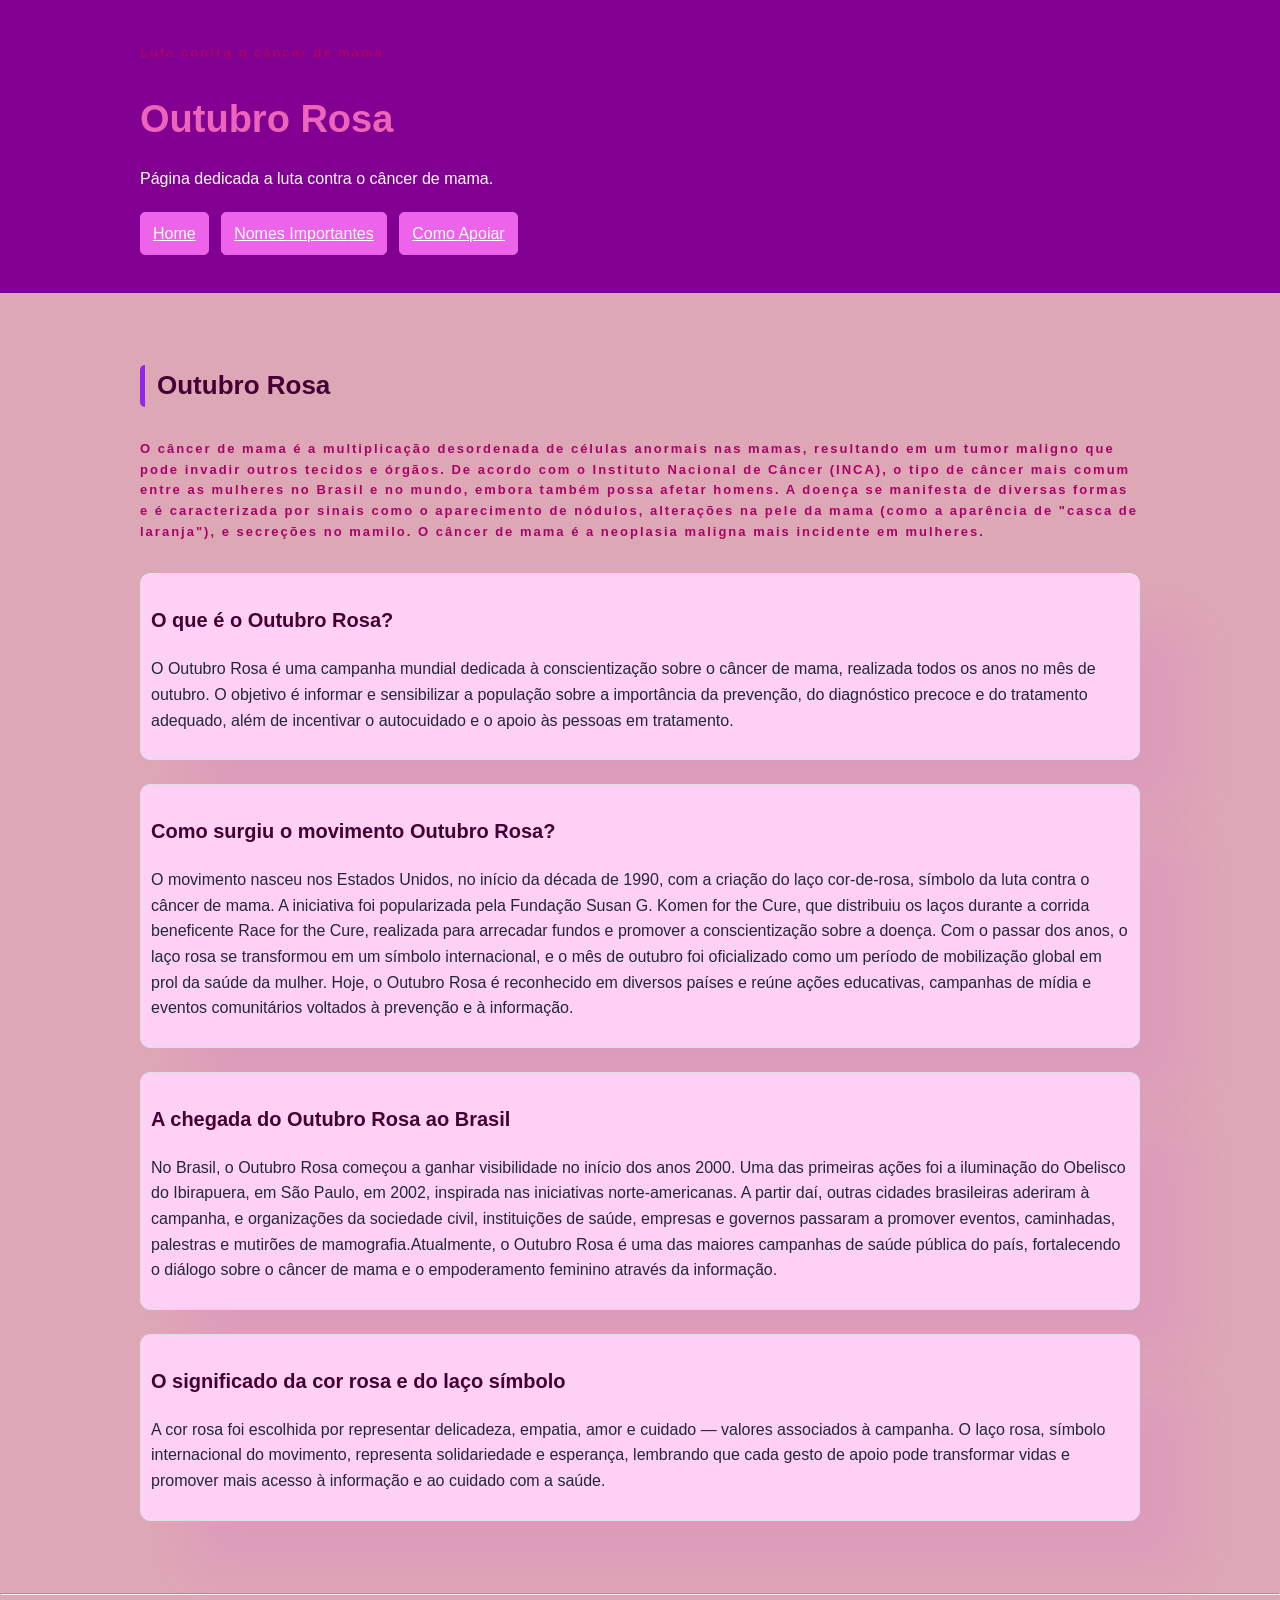
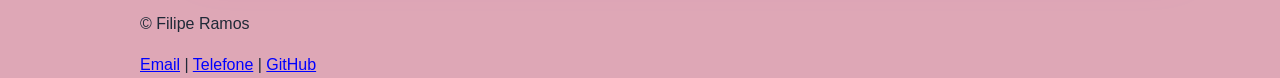
<file: index.html>
<!DOCTYPE html>
<html lang="pt-br">
<head>
    <meta charset="UTF-8">
    <meta name="viewport" content="width=device-width, initial-scale=1.0">
    <link rel="stylesheet" href="./style/style.css">
    <title>Home | Outubro Rosa</title>
</head>
<body>
    <header class="cabecalho">
        <div class="container">
            <p class="etiqueta">Luta contra o câncer de mama</p>

            <h1>Outubro Rosa</h1>

            <p class="subtitulo">
                Página dedicada a luta contra o câncer de mama.
            </p>

            
            <nav class="menu-principal">
                <ul class="menu-lista">
                    <li><a class="menu-link" href="index.html">Home</a></li>
                    <li><a class="menu-link" href="./pages/nomes-importantes.html">Nomes Importantes</a></li>
                    <li><a class="menu-link" href="./pages/como-apoiar.html">Como Apoiar</a></li>
                </ul>   
            </nav>

        </div>
    </header>

    <main>
        <section class="secao">
            <div class="container">
                <h2 class="titulo-secao">Outubro Rosa</h2>
                <p id="parag">
                    O câncer de mama é a multiplicação desordenada de células anormais nas mamas, resultando em um tumor maligno que pode invadir outros tecidos e órgãos.
                    De acordo com o Instituto Nacional de Câncer (INCA), o tipo de câncer mais comum entre as mulheres no Brasil e no mundo, embora também possa afetar 
                    homens. A doença se manifesta de diversas formas e é caracterizada por sinais como o aparecimento de nódulos, alterações na pele da mama 
                    (como a aparência de "casca de laranja"), e secreções no mamilo. O câncer de mama é a neoplasia maligna mais incidente em mulheres.
                </p>
                <br>
                <div class="grade-cards">
                    <article class="card">
                        <h3>O que é o Outubro Rosa?</h3>
                        <p>
                            O Outubro Rosa é uma campanha mundial dedicada à conscientização sobre o câncer de mama, realizada todos os anos no mês de outubro. 
                            O objetivo é informar e sensibilizar a população sobre a importância da prevenção, do diagnóstico precoce e do tratamento adequado, 
                            além de incentivar o autocuidado e o apoio às pessoas em tratamento. 
                        </p>
                    </article>
                    <article class="card">
                        <h3>Como surgiu o movimento Outubro Rosa?</h3>
                        <p>
                            O movimento nasceu nos Estados Unidos, no início da década de 1990, com a criação do laço cor-de-rosa, 
                            símbolo da luta contra o câncer de mama. A iniciativa foi popularizada pela Fundação Susan G. Komen for the Cure, 
                            que distribuiu os laços durante a corrida beneficente Race for the Cure, realizada para arrecadar fundos e promover 
                            a conscientização sobre a doença. Com o passar dos anos, o laço rosa se transformou em um símbolo internacional, 
                            e o mês de outubro foi oficializado como um período de mobilização global em prol da saúde da mulher. 
                            Hoje, o Outubro Rosa é reconhecido em diversos países e reúne ações educativas, campanhas de mídia e eventos comunitários voltados à prevenção e à informação.
                        </p>
                    </article>
                    <article class="card">
                        <h3>A chegada do Outubro Rosa ao Brasil</h3>
                        <p>
                            No Brasil, o Outubro Rosa começou a ganhar visibilidade no início dos anos 2000. 
                            Uma das primeiras ações foi a iluminação do Obelisco do Ibirapuera, em São Paulo, em 2002, inspirada nas iniciativas norte-americanas.
                            A partir daí, outras cidades brasileiras aderiram à campanha, e organizações da sociedade civil, instituições de saúde, 
                            empresas e governos passaram a promover eventos, caminhadas, palestras e mutirões de mamografia.Atualmente, 
                            o Outubro Rosa é uma das maiores campanhas de saúde pública do país, fortalecendo o diálogo sobre o câncer de mama
                            e o empoderamento feminino através da informação.
                        </p>
                    </article>
                    <article class="card">
                        <h3>O significado da cor rosa e do laço símbolo</h3>
                        <p>
                            A cor rosa foi escolhida por representar delicadeza, empatia, amor e cuidado — valores associados à campanha. 
                            O laço rosa, símbolo internacional do movimento, representa solidariedade e esperança, 
                            lembrando que cada gesto de apoio pode transformar vidas e promover mais acesso à informação e ao cuidado com a saúde.
                        </p>
                    </article>
                </div>
            </div>
        </section>
    </main>

    <hr>

    <footer>
        <div class="container">
            <p>&copy; Filipe Ramos</p>

            <andres>
                <a href="mailto:filiperamos.sep@gmail.com">Email</a>
                <span> | </span>
                <a href="tel:+55 15 99111-4959">Telefone</a>
                <span> | </span>
                <a href="https://github.com/FilipeRamos-Dev" target="_blank">GitHub</a>
            </andres>
        </div>
    </footer>
</body>
</html>
</file>
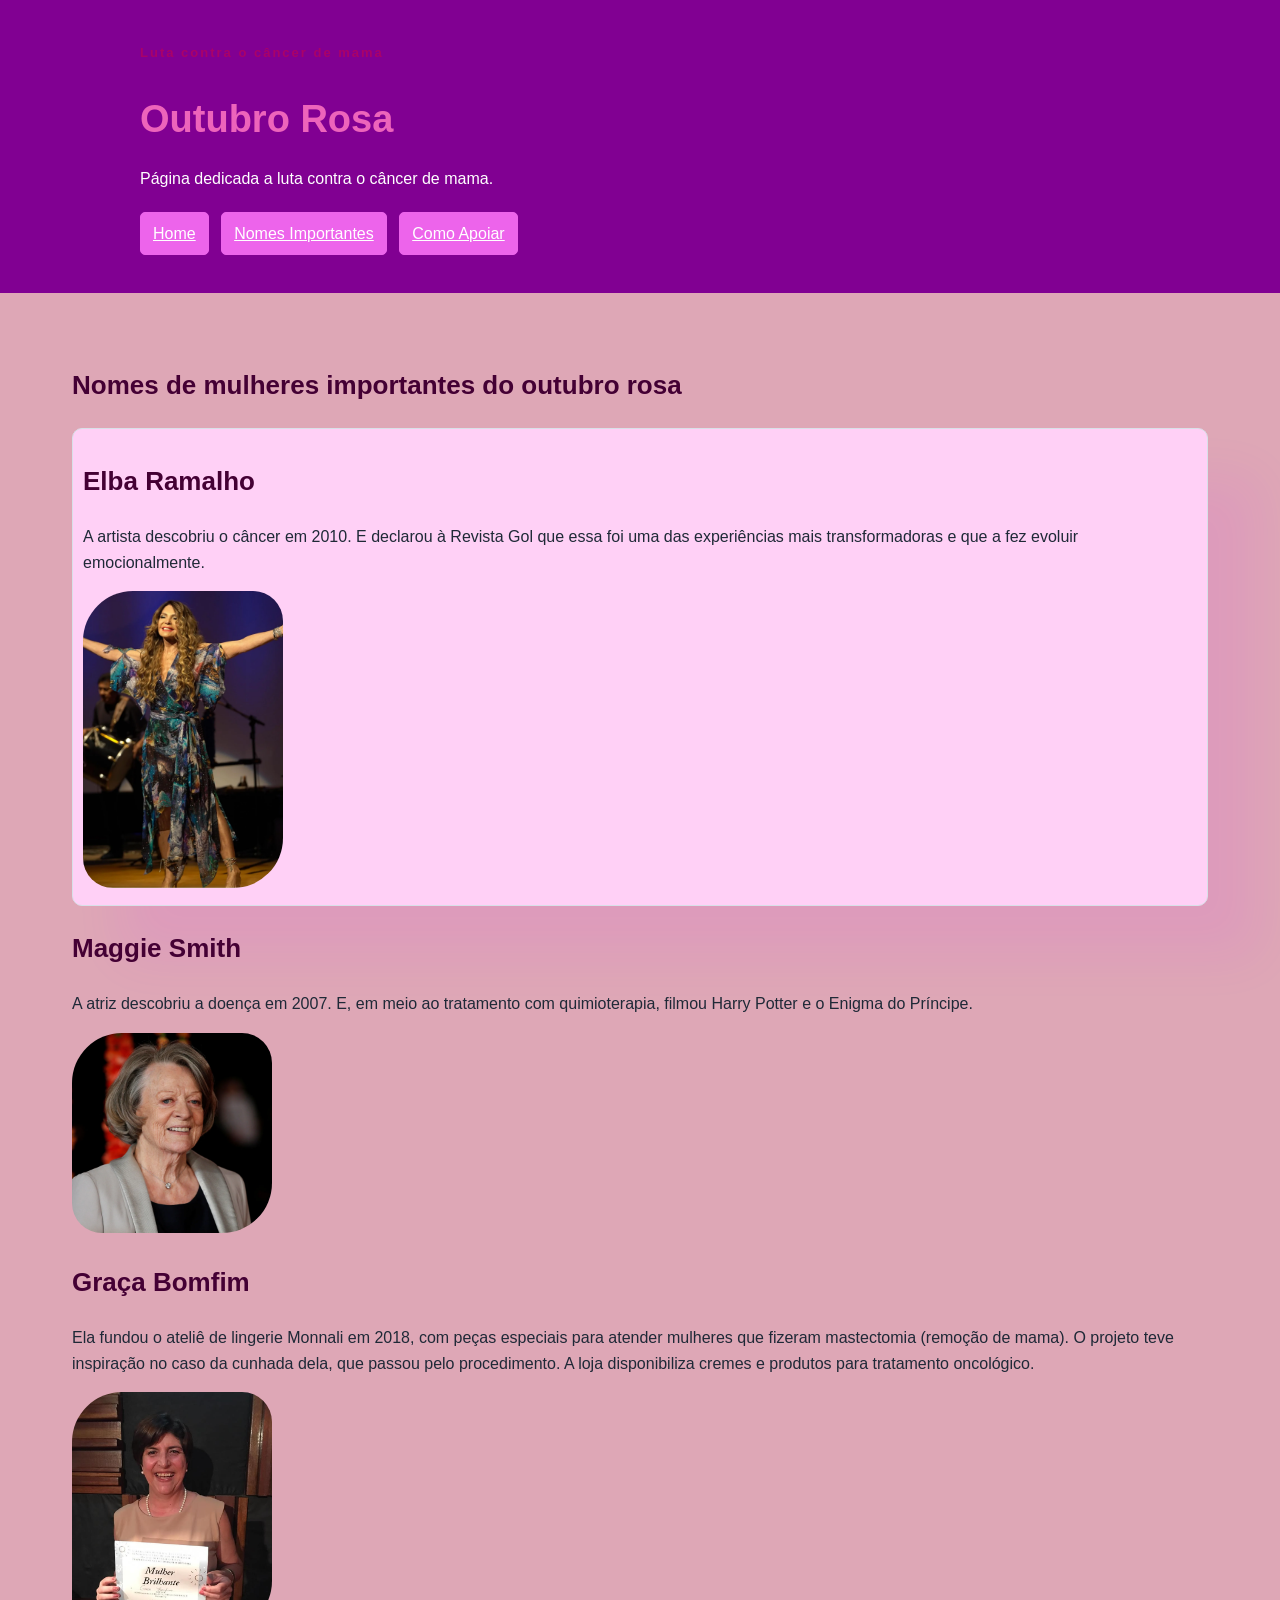
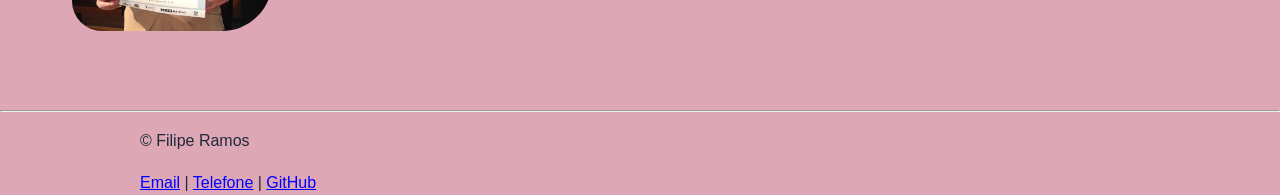
<file: pages/nomes-importantes.html>
<!DOCTYPE html>
<html lang="pt-br">
<head>
    <meta charset="UTF-8">
    <meta name="viewport" content="width=device-width, initial-scale=1.0">
    <link rel="stylesheet" href="../style/style.css">
    <title>Document</title>
</head>
<body>
    <header class="cabecalho">
        <div class="container">
            <p class="etiqueta">Luta contra o câncer de mama</p>

            <h1>Outubro Rosa</h1>

            <p class="subtitulo">
                Página dedicada a luta contra o câncer de mama.
            </p>

            
            <nav class="menu-principal">
                <ul class="menu-lista">
                    <li><a class="menu-link" href="index.html">Home</a></li>
                    <li><a class="menu-link" href="./pages/nomes-importantes.html">Nomes Importantes</a></li>
                    <li><a class="menu-link" href="./pages/como-apoiar.html">Como Apoiar</a></li>
                </ul>   
            </nav>

        </div>
    </header>

    <main>
        <section class="secao">
            <div>
            <h2>Nomes de mulheres importantes do outubro rosa</h2>
                <article class="card">
                    <h2>Elba Ramalho</h2>
                        <p>
                            A artista descobriu o câncer em 2010. E declarou à Revista Gol que essa foi uma das experiências mais transformadoras e que a fez evoluir emocionalmente.
                        </p>
                        <img
                            class="img" 
                            src="../imgs/Elba3.webp" 
                            alt="Elba Ramalho"
                        >
                    </article>
                    <article>
                        <h2>Maggie Smith</h2>
                        <p>
                            A atriz descobriu a doença em 2007. E, em meio ao tratamento com quimioterapia, filmou Harry Potter e o Enigma do Príncipe.
                        </p>
                        <img
                            class="img" 
                            src="../imgs/2024-09-27T132550Z_153371032_RC209AA2NM81_RTRMADP_3_PEOPLE-MAGGIE-SMITH.webp" 
                            alt="Maggie Smith"
                        >
                    </article>
                    <article>
                        <h2>Graça Bomfim</h2>
                        <p>
                            Ela fundou o ateliê de lingerie Monnali em 2018, com peças especiais para atender mulheres que fizeram mastectomia (remoção de mama). 
                            O projeto teve inspiração no caso da cunhada dela, que passou pelo procedimento. A loja disponibiliza cremes e produtos para tratamento oncológico.
                        </p>
                        <img
                            class="img" 
                            src="../imgs/GraçaBomfim.png" 
                            alt="Graça Bomfim"
                        >
                    </article>
            </div>
        </section>
    </main>

    <hr>

    <footer>
        <div class="container">
            <p>&copy; Filipe Ramos</p>

            <andres>
                <a href="mailto:filiperamos.sep@gmail.com">Email</a>
                <span> | </span>
                <a href="tel:+55 15 99111-4959">Telefone</a>
                <span> | </span>
                <a href="https://github.com/FilipeRamos-Dev" target="_blank">GitHub</a>
            </andres>
        </div>
    </footer>
    
</body>
</html>
</file>
<file: style/style.css>
*{
    box-sizing: border-box;
    
}

body{
    margin: 0;

    background-color: #dea7b6;
    color: #1f2937;

    font-family: Arial, Helvetica, sans-serif;
    font-size: 16px;
    line-height: 1.6;
}

h2, h3{
    color: #440034;
}

h1{
    color:rgb(237, 100, 187);
    font-size: 38px;
    margin-bottom: 10px;
}

h2{
    font-size: 26px;
}

h3{
    font-size: 20px;
}

a{
    color: blue;
}

.container{
    width: 90%;
    max-width: 1000px;

    margin: 0 auto;
}

.cabecalho{
    background-color: #810092;
    color: white;
    padding: 30px 0;
}

.etiqueta{
    margin-bottom: 5px;
    color: rgb(169, 2, 105);
    font-size: 13px;
    font-weight: bold;
    letter-spacing: 2px;
}

.subtitulo{
    max-width: 700px;
}

.menu-lista{
    margin: 20px 0 0;
    padding: 0;
    list-style: none;
}

.menu-lista li{
    display: inline-block;
    margin-right: 8px;
    margin-bottom: 8px;
}

.menu-link{
    display: inline-block;
    padding: 8px 12px;
    background-color: rgb(237, 100, 235);
    color: white;
    border: 1px solid rgb(237, 100, 235);
    border-radius: 5px;

}

a:hover{
    color: blueviolet;
}

.secao{
    margin: 72px;
}

.titulo-secao{
    margin-bottom: 32px;
    padding-left: 12px;
    border-left: 5px solid #9225eb;
    border-radius: 5px;
}

.grade-cards{
    display: grid;
    gap: 24px;
}

.card{
    padding: 10px;
    background-color: rgb(255, 208, 246);
    border: 1px solid #d8e0e8;
    border-radius: 10px;
    box-shadow: 50px 50px 50px rgba(213, 28, 255, 0.08);
}

.lista-tecnologias{
    display: inline-block;
    gap: 12px;
    list-style: none;
    padding: 0;
    margin: 0;
}

.lista-tecnologias li{
    padding: 10px 14px;
    background-color: #fff;
    display: inline-block;
    border: 1px solid #d8e0e8;
    border-radius: 999px;
}

.rodape{
    margin-top: 40px;
    padding: 25px;
    text-align: center;
}

.rodape-anddress{
    font-style: normal;
}

code, pre{
    font-family: Consolas, "Courier New", monospace;
}

#parag{
     margin-bottom: 5px;
    color: rgb(169, 2, 105);
    font-size: 13px;
    font-weight: bold;
    letter-spacing: 2px;
}

.img{
    width: 200px;
    border-radius: 50px 30px;
}
</file>
